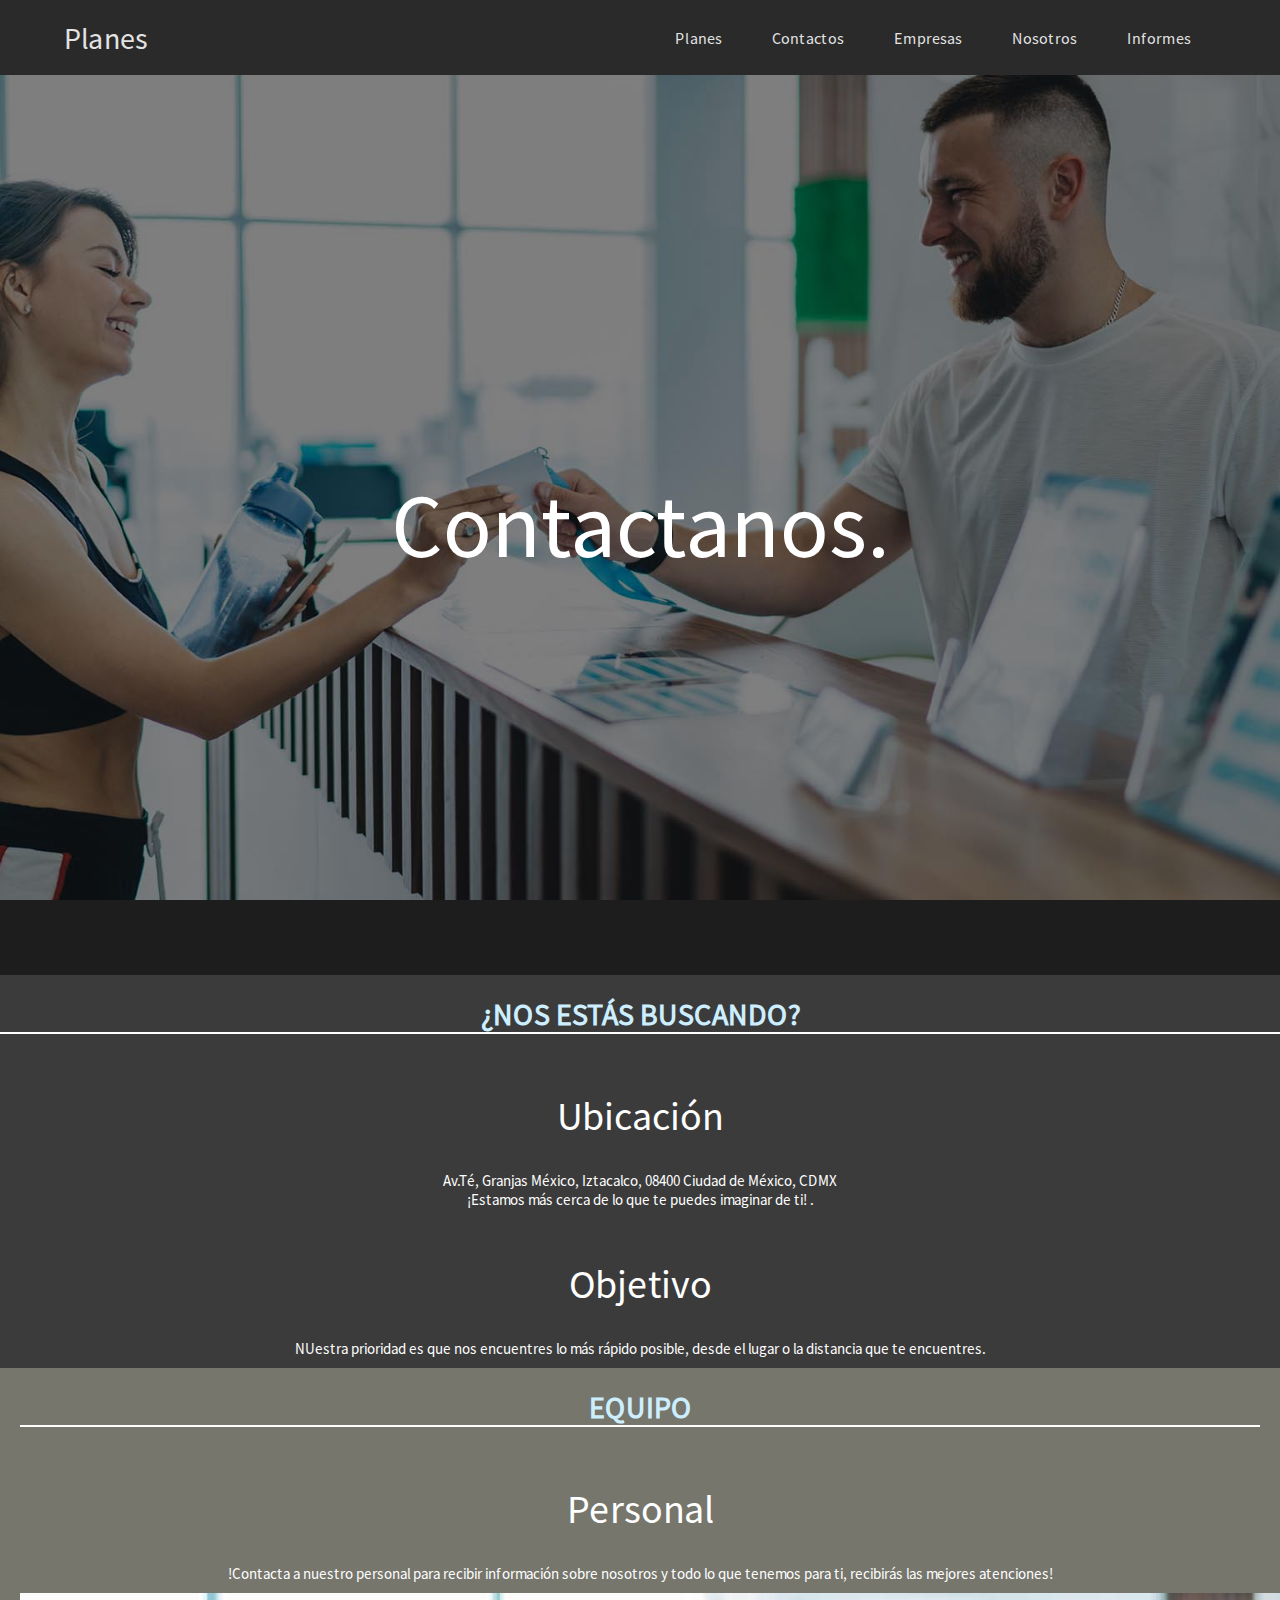
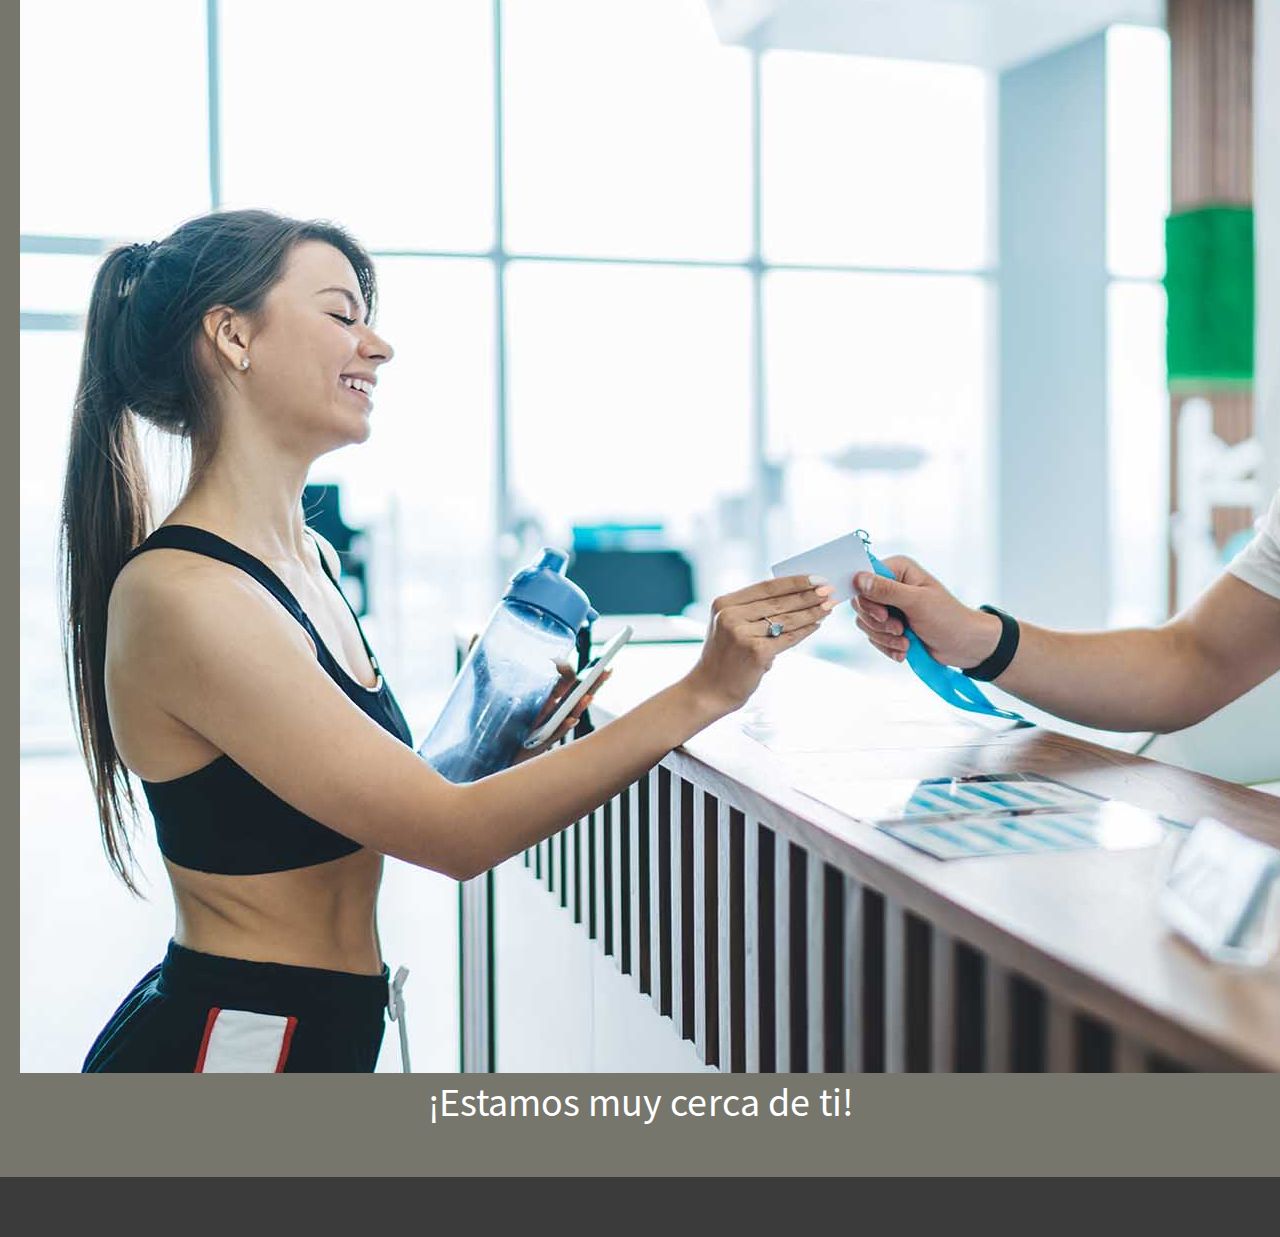
<file: Web Pages/contacto.html>
<!DOCTYPE html>
<html lang="en">
<head>
    <meta charset="UTF-8">
    <title>Contacto</title>

    <!-- Estilos generales -->
    <link rel="stylesheet" href="../css/main.css">
    <link rel="stylesheet" href="../css/colores.css">
    <link rel="stylesheet" href="../css/box_and_forms.css">
    <link rel="stylesheet" href="../css/header_general.css">

    <!-- estilo de pagina  -->
    <link rel="stylesheet" href="../css/contacto.css">

    <!-- Iconos de google -->
    <link rel="stylesheet"
          href="https://fonts.googleapis.com/css2?family=Material+Symbols+Rounded:opsz,wght,FILL,GRAD@48,400,1,0"/>

</head>
<body>
<!-- Header -->
<header>
    <div>
        <div class="titulo">Planes</div>
        <nav>
            <a href="../Web%20Pages/planes.html">Planes</a>
            <a href="../Web%20Pages/contacto.html">Contactos</a>
            <a href="../Web%20Pages/empresa.html">Empresas</a>
            <a href="../Web%20Pages/nosotros.html">Nosotros</a>
            <a href="../Web%20Pages/informes.html">Informes</a>
        </nav>
    </div>
</header>
   <!-- Fondo -->
    <div class="contenido-body"> 
    <h1 class="texto"> Contactanos.</h1> 
</div>
    <br>
    <main class="container">
        <div class="Equipo de Expertos">
                <h2 class="subtitulo"> <span> ¿Nos estás buscando?</span> </h2>
                <p>
                      <div class="titulo2"> Ubicación </div> <br> 
            <div class= "texto2">  Av.Té, Granjas México, Iztacalco, 08400 Ciudad de México, CDMX <br>
                ¡Estamos más cerca de lo que te puedes imaginar de ti! .</div>
                </p>
            <br>
            <br>
                <p>
                      <div class="titulo2"> Objetivo </div> <br> 
            <div class= "texto3"> NUestra prioridad es que nos encuentres lo más rápido posible, desde el lugar o la distancia que te encuentres.</div>
                </p>  
        </div>
        <div class="row productos">
            <article class="col-12 text-center">
                <h2 class="subtitulo"><span> EQUIPO </span> </h2>
                <div class="mision">
                <p>
                  <div class="titulo2"> Personal </div> <br>
                   <div class= "texto4"> !Contacta a nuestro personal para recibir información sobre nosotros y todo lo que tenemos para ti, recibirás las mejores atenciones!</div>
                </p>
                </div>
            </article>
            <div class="col-12">
                <div class="row" justify-content-center>
              <article class="col-6">
                  <figure class="producto">
                     
                          <div align="center"> <img src= "../media/img/RECEP.jpg" class="img-fluid" alt""> </div>
                      <figcaption class="overlay">
                          <div class="titulo2"> ¡Estamos muy cerca de ti! </div>
                          <br> 

<section>

</section>
</body>
</html>
</file>
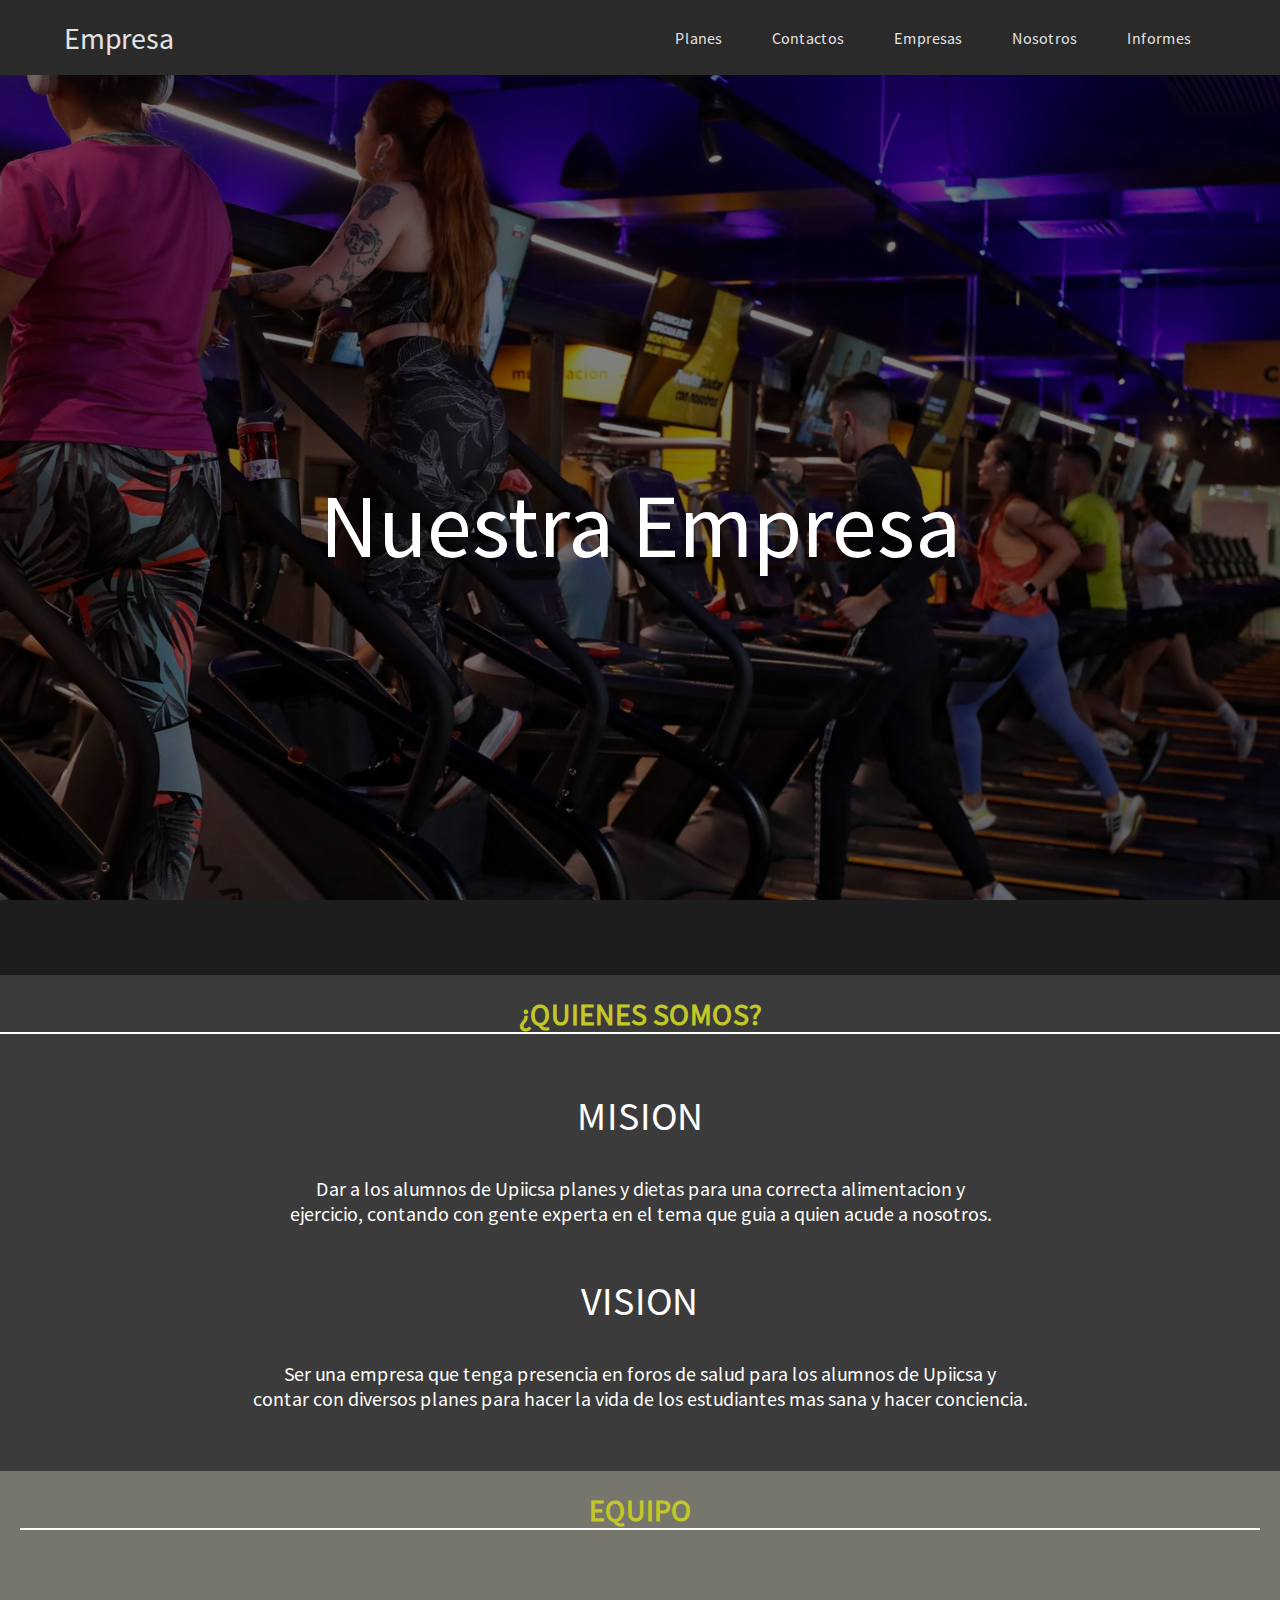
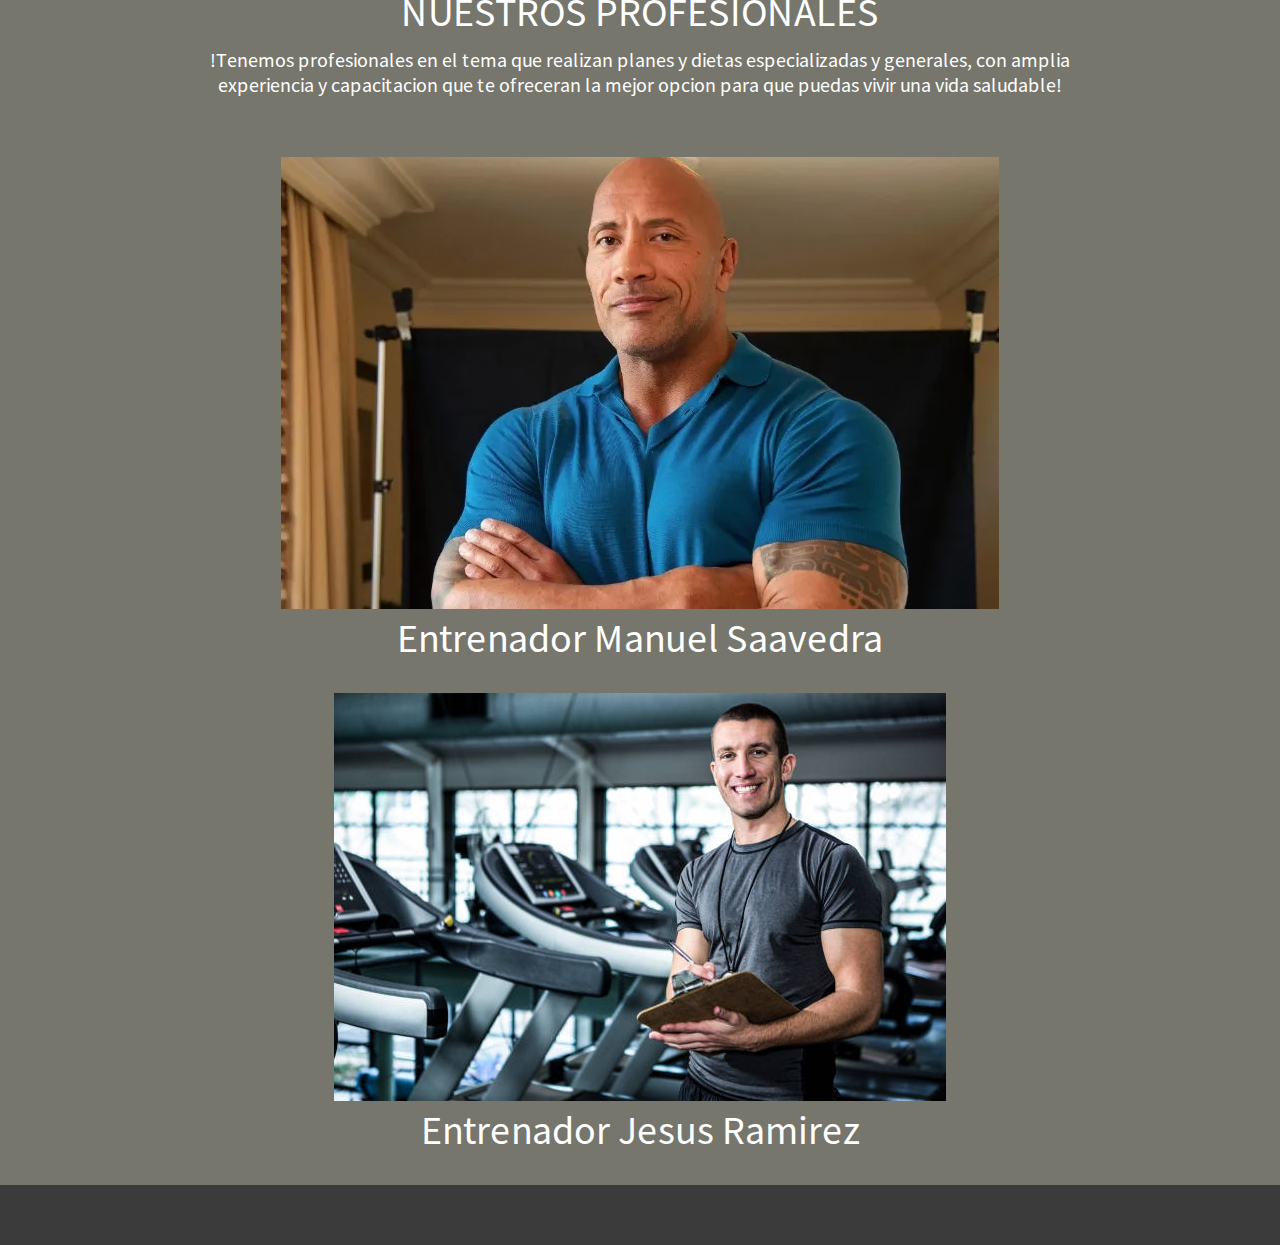
<file: Web Pages/empresa.html>
<!DOCTYPE html>
<html lang="en">
<head>
    <meta charset="UTF-8">
    <title>Empresa</title>
    <!-- Estilos generales -->
    <link rel="stylesheet" href="../css/main.css">
    <link rel="stylesheet" href="../css/colores.css">
    <link rel="stylesheet" href="../css/box_and_forms.css">
    <link rel="stylesheet" href="../css/header_general.css">

    <!-- estilo de pagina  -->
    <link rel="stylesheet" href="../css/empresa.css">

    <!-- Iconos de google -->
    <link rel="stylesheet"
          href="https://fonts.googleapis.com/css2?family=Material+Symbols+Rounded:opsz,wght,FILL,GRAD@48,400,1,0"/>


</head>
<body>

<!-- Header -->
<header>
    <div>
        <div class="titulo">Empresa</div>
        <nav>
            <a href="../Web%20Pages/planes.html">Planes</a>
            <a href="../Web%20Pages/contacto.html">Contactos</a>
            <a href="../Web%20Pages/empresa.html">Empresas</a>
            <a href="../Web%20Pages/nosotros.html">Nosotros</a>
            <a href="../Web%20Pages/informes.html">Informes</a>
        </nav>
    </div>
    
</header>

<!-- Fondo -->
    <div class="contenido-body"> 
    <h1 class="texto"> Nuestra Empresa </h1> 
</div>
    <br>
    <main class="container">
        <div class="mision">
                <h2 class="subtitulo"> <span> ¿Quienes somos? </span> </h2>
                <p>
                      <div class="titulo2"> MISION </div> <br> Dar a los alumnos de Upiicsa planes y dietas para una correcta alimentacion y <br> ejercicio, contando con gente experta en el tema que guia a quien acude a nosotros.
                </p>
            <br>
            <br>
                <p>
                      <div class="titulo2"> VISION </div> <br> Ser una empresa que tenga presencia en foros de salud para los alumnos de  Upiicsa y <br> contar con diversos planes para hacer la vida de los estudiantes mas sana y hacer conciencia.
                </p>  
        </div>
        <div class="row productos">
            <article class="col-12 text-center">
                <h2 class="subtitulo"><span> Equipo </span> </h2>
                <div class="mision">
                <p>
                  <div class="titulo2"> NUESTROS PROFESIONALES </div>
                    !Tenemos profesionales en el tema que realizan planes y dietas especializadas y generales, con amplia <br> 
                    experiencia y capacitacion que te ofreceran la mejor opcion para que puedas vivir una vida saludable!
                </p>
                </div>
            </article>
            <div class="col-12">
                <div class="row" justify-content-center>
              <article class="col-6">
                  <figure class="producto">
                     <div align="center">  <img src= "../media/img/miembro1.jpg" class="img-fluid" alt""> </div>
                      <figcaption class="overlay">
                          <div class="titulo2"> Entrenador Manuel Saavedra </div>
                          <br>
                        <div align="center"> <img src= "../media/img/miembro2.jpg" class="img-fluid" alt""> </div>
                      <figcaption class="overlay">
                          <div class="titulo2"> Entrenador Jesus Ramirez </div>
                  </figure>
              </article>
                </div>
                </div>
        </div>
    </main>
</body>
</html>
</file>
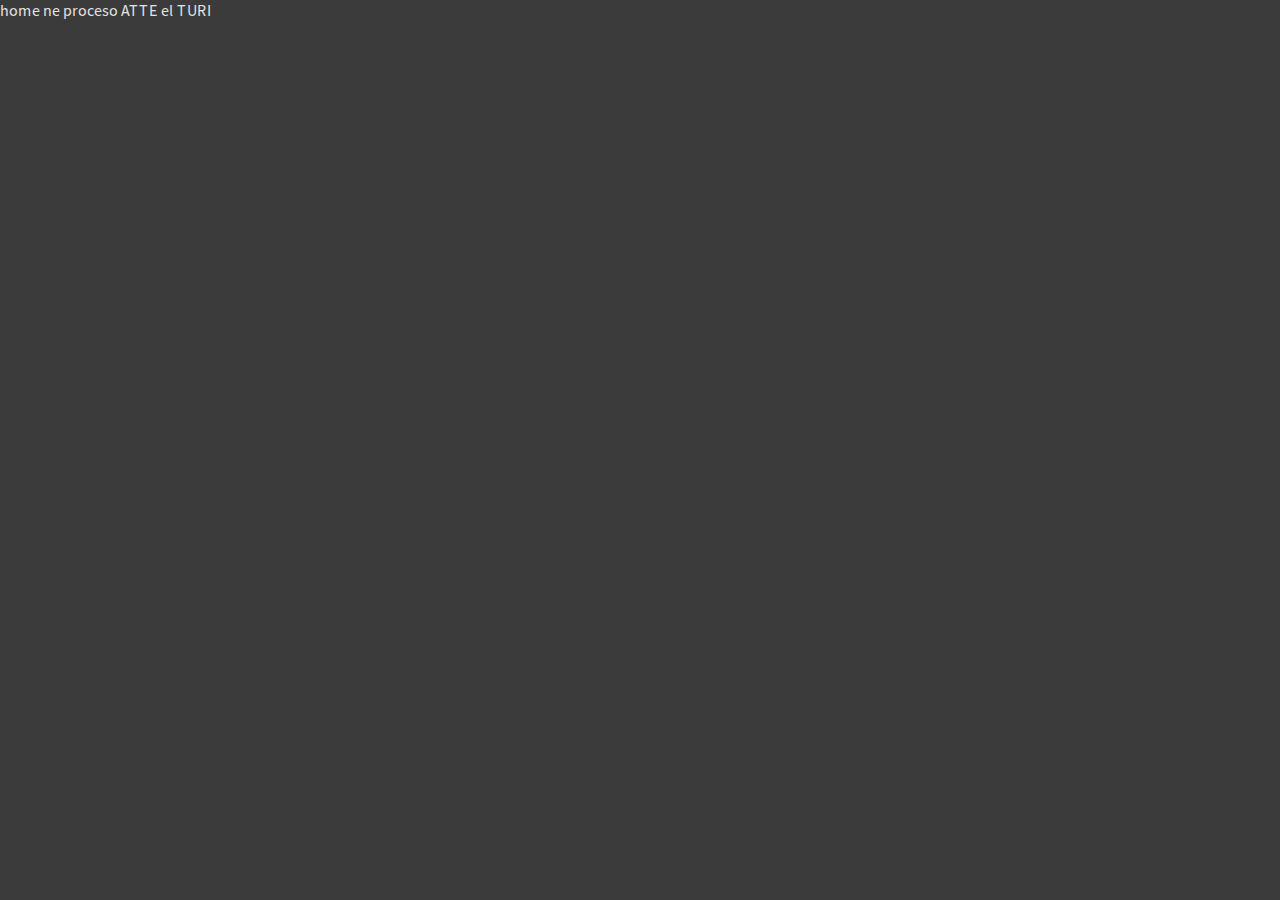
<file: Web Pages/home.html>
<!DOCTYPE html>
<html lang="en">
<head>
    <meta charset="UTF-8">
    <title>Home</title>

  <!-- Estilos -->
  <link rel="stylesheet" href="../css/main.css">
  <link rel="stylesheet" href="../css/colores.css">
  <link rel="stylesheet" href="../css/box_and_forms.css">
  <link rel="stylesheet" href="../css/app_name_style.css">
  <link rel="stylesheet" href="https://fonts.googleapis.com/icon?family=Material+Icons">

</head>
<body>
home ne proceso ATTE el TURI

</body>
</html>
</file>
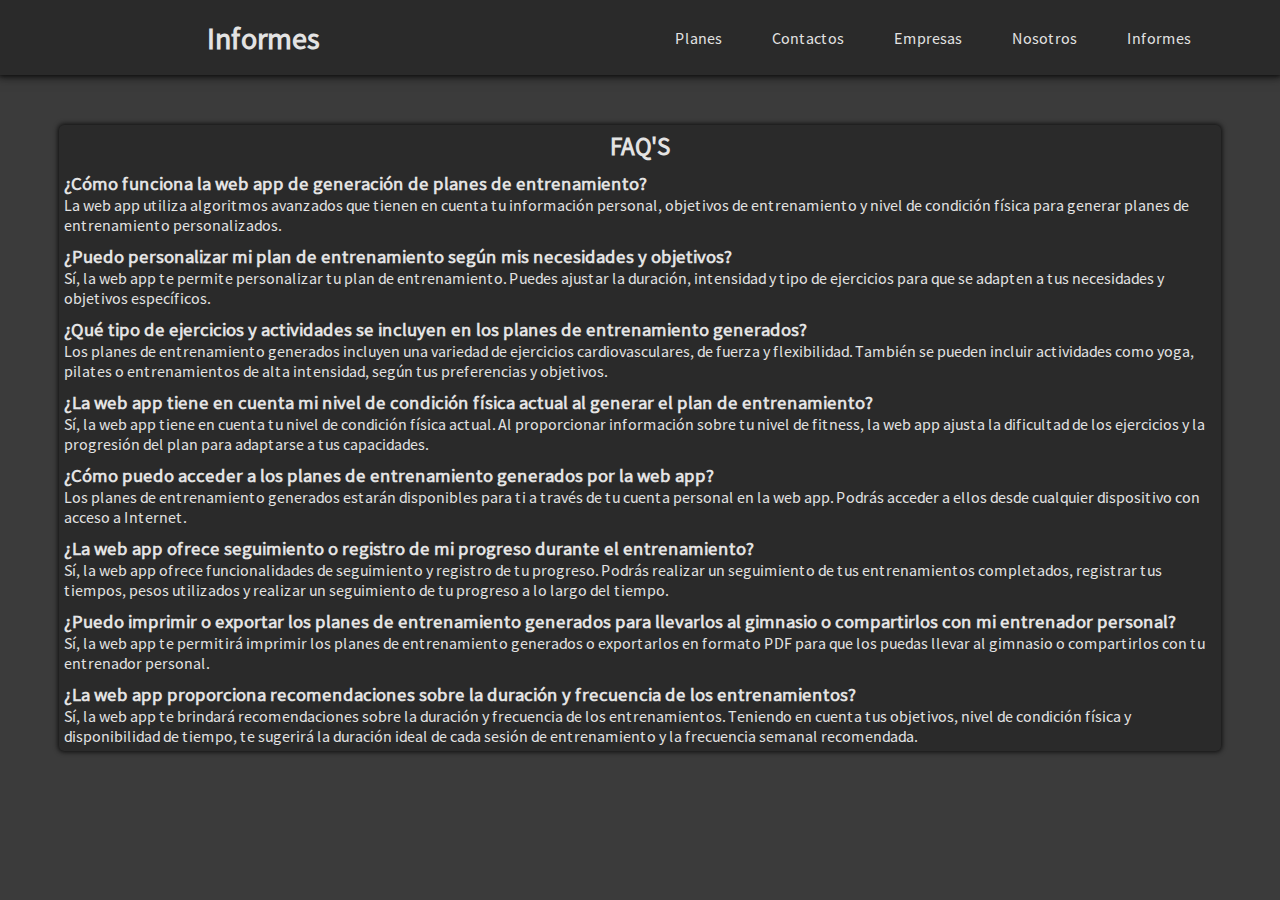
<file: Web Pages/informes.html>
<!DOCTYPE html>
<html lang="en">
<head>
    <meta charset="UTF-8">
    <title>Informe</title>


    <!-- Estilos generales -->
    <link rel="stylesheet" href="../css/main.css">
    <link rel="stylesheet" href="../css/colores.css">
    <link rel="stylesheet" href="../css/box_and_forms.css">
    <link rel="stylesheet" href="../css/header_general.css">

    <!-- estilo de pagina  -->
    <link rel="stylesheet" href="../css/informes.css">

    <!-- Iconos de google -->
    <link rel="stylesheet"
          href="https://fonts.googleapis.com/css2?family=Material+Symbols+Rounded:opsz,wght,FILL,GRAD@48,400,1,0"/>


</head>
<body>
<!-- Header -->
<header>
    <div>
        <div class="titulo">Informes</div>
        <nav>
            <a href="../Web%20Pages/planes.html">Planes</a>
            <a href="../Web%20Pages/contacto.html">Contactos</a>
            <a href="../Web%20Pages/empresa.html">Empresas</a>
            <a href="../Web%20Pages/nosotros.html">Nosotros</a>
            <a href="../Web%20Pages/informes.html">Informes</a>
        </nav>
    </div>
</header>

<section class="box">
    <div class="titulo">FAQ'S</div>
    <div>
        <h3>¿Cómo funciona la web app de generación de planes de entrenamiento?</h3>
        <div>La web app utiliza algoritmos avanzados que tienen en cuenta tu información personal, objetivos de
            entrenamiento y nivel de condición física para generar planes de entrenamiento personalizados.
        </div>
    </div>
    <div>
        <h3>¿Puedo personalizar mi plan de entrenamiento según mis necesidades y objetivos?</h3>
        <div>Sí, la web app te permite personalizar tu plan de entrenamiento. Puedes ajustar la duración, intensidad y
            tipo de ejercicios para que se adapten a tus necesidades y objetivos específicos.
        </div>
    </div>
    <div>
        <h3>¿Qué tipo de ejercicios y actividades se incluyen en los planes de entrenamiento generados?</h3>
        <div>Los planes de entrenamiento generados incluyen una variedad de ejercicios cardiovasculares, de fuerza y
            flexibilidad. También
            se pueden incluir actividades como yoga, pilates o entrenamientos de alta intensidad, según tus preferencias
            y objetivos.
        </div>
    </div>
    <div>
        <h3>¿La web app tiene en cuenta mi nivel de condición física actual al generar el plan de entrenamiento?</h3>
        <div>Sí, la web app tiene en cuenta tu nivel de condición física actual. Al proporcionar información sobre tu
            nivel de fitness, la web app ajusta la dificultad de los ejercicios y la progresión del plan para adaptarse
            a tus capacidades.
        </div>
    </div>
    <div>
        <h3>¿Cómo puedo acceder a los planes de entrenamiento generados por la web app? </h3>
        <div>Los planes de entrenamiento generados estarán disponibles para ti a través de tu cuenta personal en la web
            app. Podrás acceder a ellos desde cualquier dispositivo con acceso a Internet.
        </div>
    </div>
    <div>
        <h3>¿La web app ofrece seguimiento o registro de mi progreso durante el entrenamiento?</h3>
        <div>Sí, la web app ofrece funcionalidades de seguimiento y registro de tu progreso. Podrás realizar un
            seguimiento de tus entrenamientos completados, registrar tus tiempos, pesos utilizados y realizar un
            seguimiento de tu progreso a lo largo del tiempo.
        </div>
    </div>
    <div>
        <h3>¿Puedo imprimir o exportar los planes de entrenamiento generados para llevarlos al gimnasio o compartirlos
            con mi entrenador personal?</h3>
        <div>Sí, la web app te permitirá imprimir los planes de entrenamiento generados o exportarlos en formato PDF
            para que los puedas llevar al gimnasio o compartirlos con tu entrenador personal.
        </div>
    </div>
    <div>
        <h3>¿La web app proporciona recomendaciones sobre la duración y frecuencia de los entrenamientos?</h3>
        <div>Sí, la web app te brindará recomendaciones sobre la duración y frecuencia de los entrenamientos. Teniendo
            en cuenta tus objetivos, nivel de condición física y disponibilidad de tiempo, te sugerirá la duración ideal
            de cada sesión de entrenamiento y la frecuencia semanal recomendada.
        </div>
    </div>


</section>
</body>
</html>
</file>
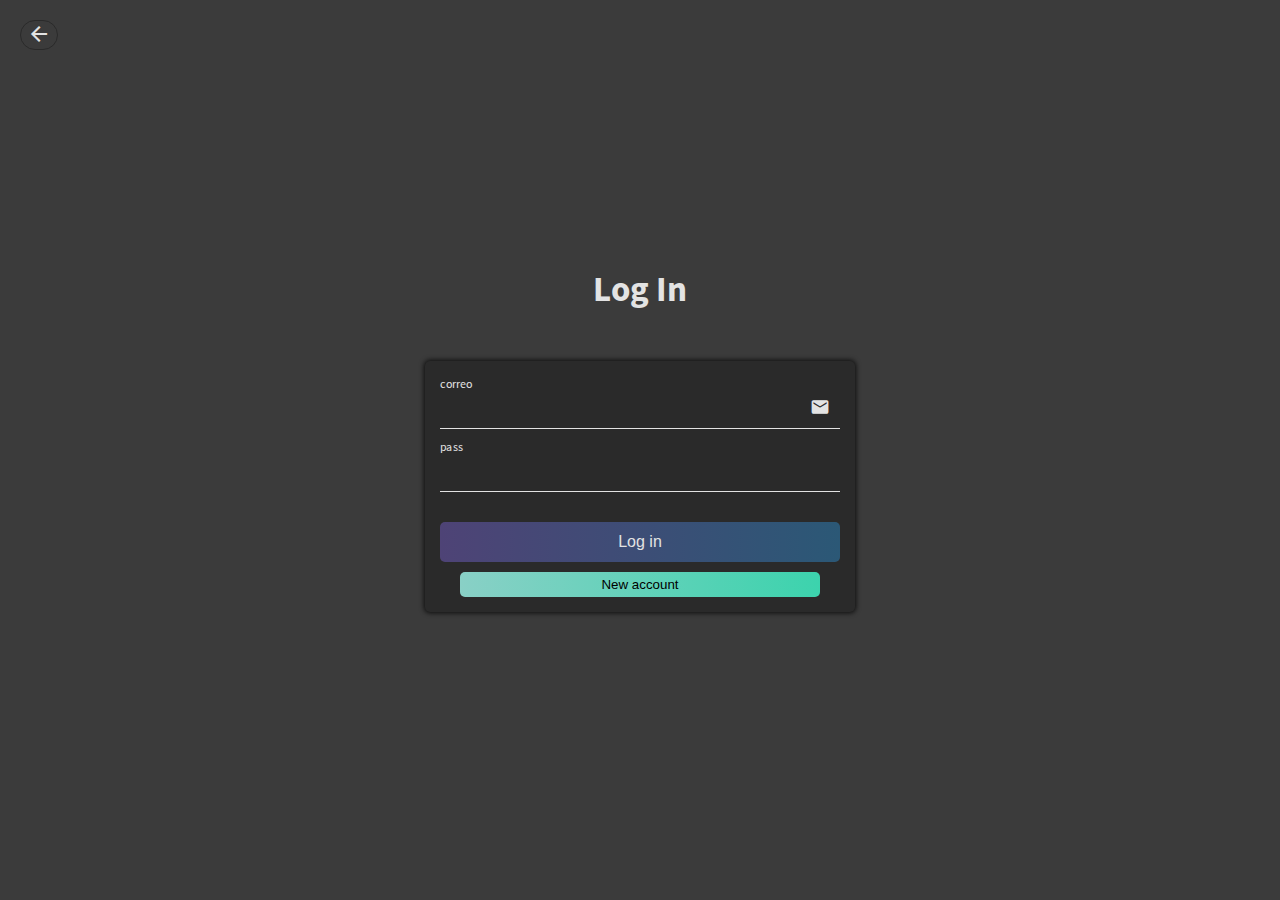
<file: Web Pages/login.html>
<!DOCTYPE html>
<html lang="en">
<head>
    <meta charset="UTF-8">
    <title>Login</title>

    <!-- Estilos -->
    <link rel="stylesheet" href="../css/main.css">
    <link rel="stylesheet" href="../css/colores.css">
    <link rel="stylesheet" href="../css/box_and_forms.css">
    <link rel="stylesheet" href="../css/login_and_sigup.css">
    <link rel="stylesheet" href="../css/app_name_style.css">
    <link rel="stylesheet" href="https://fonts.googleapis.com/icon?family=Material+Icons">

</head>
<body>
<!-- Boton de volver -->
<button class="button_style_3">
  <span class="material-icons">arrow_back</span>
</button>


<section class="form_in_center">
    <h1>Log In</h1>

    <div class="box">
        <form action="" class="form_clasic">

            <div class="input-container">
                <label for="correo">correo</label>
                <input type="email" name="correo" id="correo" class="input-with-icon">
                <span class="material-icons">mail</span>
            </div>

            <div class="input-container">
                <label for="pass">pass</label>
                <input type="password" name="pass" id="pass" class="input-with-icon">
                <span class="material-icons">key</span>
            </div>


            <!--

            Ejemplo de label sin icono
             <label for="pass">pass</label>
             <input type="password" name="pass" id="pass">


             -->

            <input type="submit" value="Log in">
            <button class="button_style_1">New account</button>

        </form>
    </div>

    <!-- nombre de la palicacion con efecto -->
    <div id="app_name_efect">
        <div id="D" class="opacity">D</div>
        <div id="I" class="opacity">I</div>
        <div id="E" class="opacity">E</div>
        <div id="T" class="opacity">T</div>
        <div id="X" class="opacity">X</div>
    </div>
</section>



</body>
<script src="../JS/login_and_signup.js"></script>
</html>
</file>
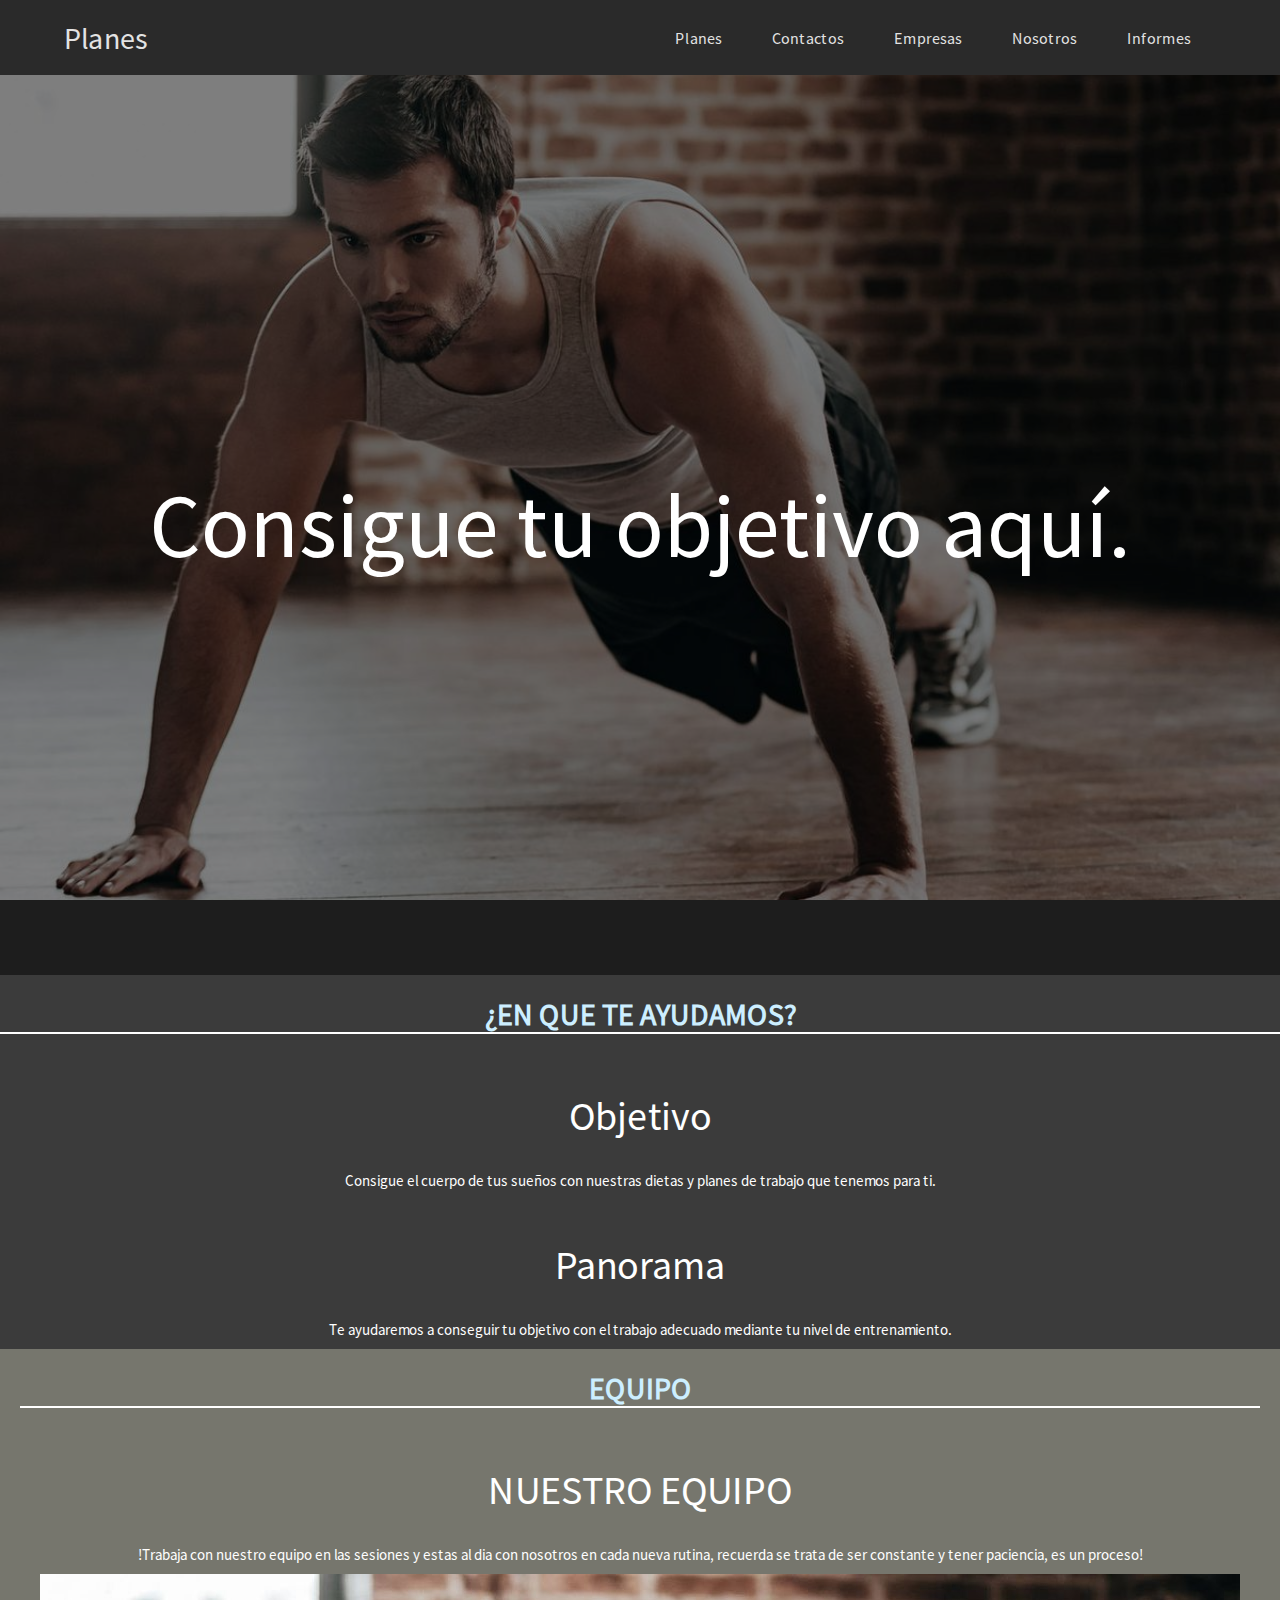
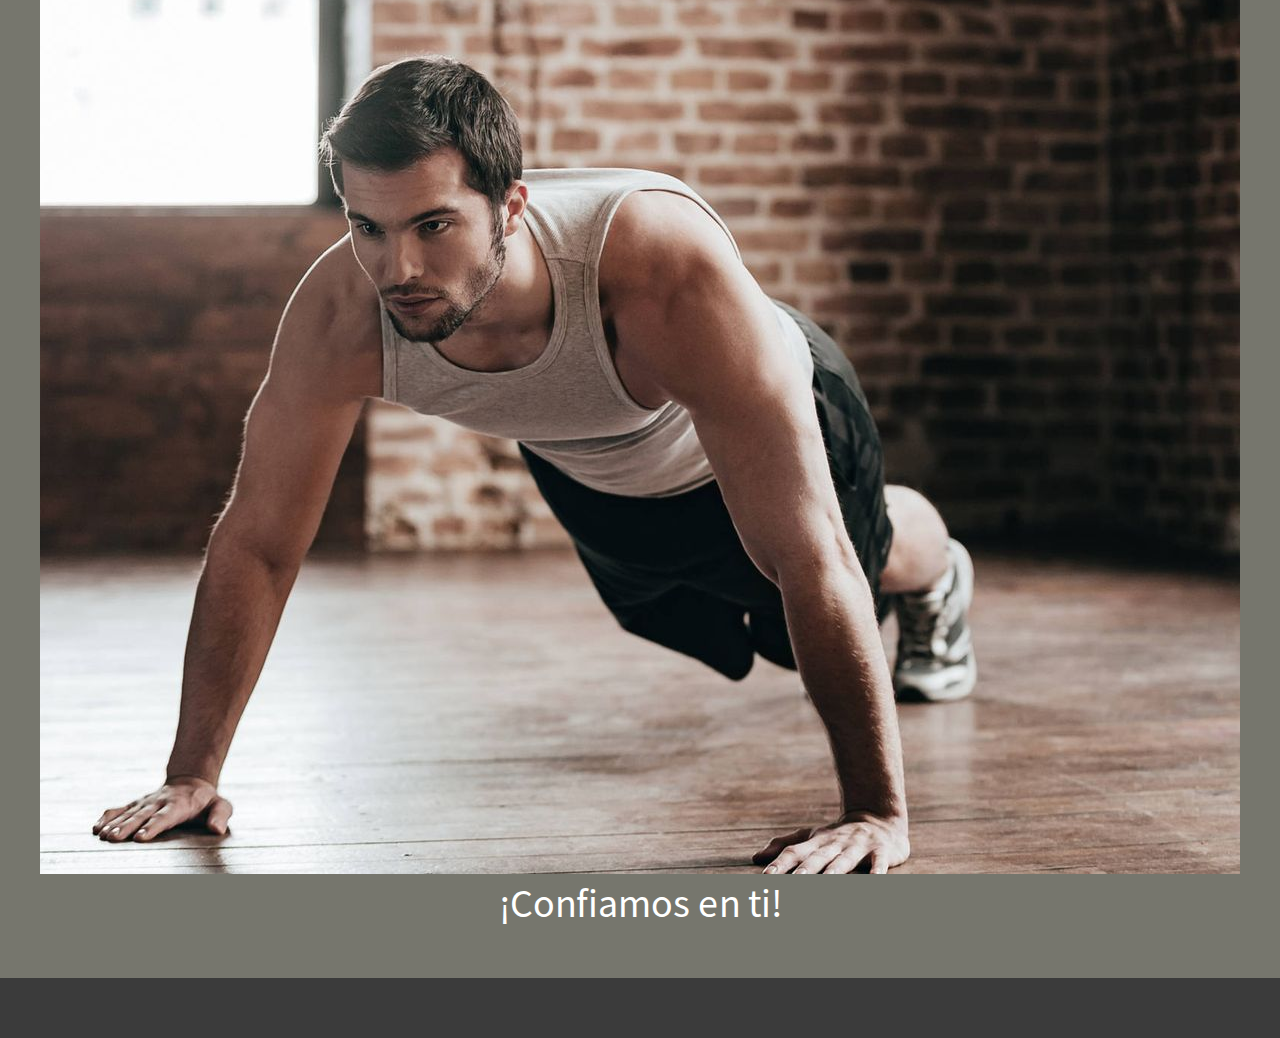
<file: Web Pages/nosotros.html>
<!DOCTYPE html>
<html lang="en">
<head>
    <meta charset="UTF-8">
    <title>Nosotros</title>
    <!-- Estilos generales -->
    <link rel="stylesheet" href="../css/main.css">
    <link rel="stylesheet" href="../css/colores.css">
    <link rel="stylesheet" href="../css/box_and_forms.css">
    <link rel="stylesheet" href="../css/header_general.css">

    <!-- estilo de pagina  -->
    <link rel="stylesheet" href="../css/nosotros.css">

    <!-- Iconos de google -->
    <link rel="stylesheet"
          href="https://fonts.googleapis.com/css2?family=Material+Symbols+Rounded:opsz,wght,FILL,GRAD@48,400,1,0"/>


</head>
<body>

<!-- Header -->
<header>
    <div>
        <div class="titulo">Planes</div>
        <nav>
            <a href="../Web%20Pages/planes.html">Planes</a>
            <a href="../Web%20Pages/contacto.html">Contactos</a>
            <a href="../Web%20Pages/empresa.html">Empresas</a>
            <a href="../Web%20Pages/nosotros.html">Nosotros</a>
            <a href="../Web%20Pages/informes.html">Informes</a>
        </nav>
    </div>
</header>

<!-- Fondo -->
    <div class="contenido-body"> 
    <h1 class="texto"> Consigue tu objetivo aquí.</h1> 
</div>
    <br>
    <main class="container">
        <div class="Equipo de Expertos">
                <h2 class="subtitulo"> <span> ¿En que te ayudamos?</span> </h2>
                <p>
                      <div class="titulo2"> Objetivo </div> <br> 
            <div class= "texto2"> Consigue el cuerpo de tus sueños con nuestras dietas y planes de trabajo que tenemos para ti.</div>
                </p>
            <br>
            <br>
                <p>
                      <div class="titulo2"> Panorama </div> <br> 
            <div class= "texto3">Te ayudaremos a conseguir tu objetivo con el trabajo adecuado mediante tu nivel de entrenamiento.</div>
                </p>  
        </div>
        <div class="row productos">
            <article class="col-12 text-center">
                <h2 class="subtitulo"><span> Equipo </span> </h2>
                <div class="mision">
                <p>
                  <div class="titulo2"> NUESTRO EQUIPO </div> <br>
                   <div class= "texto4"> !Trabaja con nuestro equipo en las sesiones y estas al dia con nosotros en cada nueva rutina,  
                    recuerda se trata de ser constante y tener paciencia, es un proceso!</div>
                </p>
                </div>
            </article>
            <div class="col-12">
                <div class="row" justify-content-center>
              <article class="col-6">
                  <figure class="producto">
                     <div align="center">  <img src= "../media/img/Ejercicio.jpg" class="img-fluid" alt""> </div>
                      <figcaption class="overlay">
                          <div class="titulo2"> ¡Confiamos en ti! </div>
                          <br>
                        
                  </figure>
              </article>
                </div>
                </div>
        </div>
    </main>
</body>
</html>
</file>
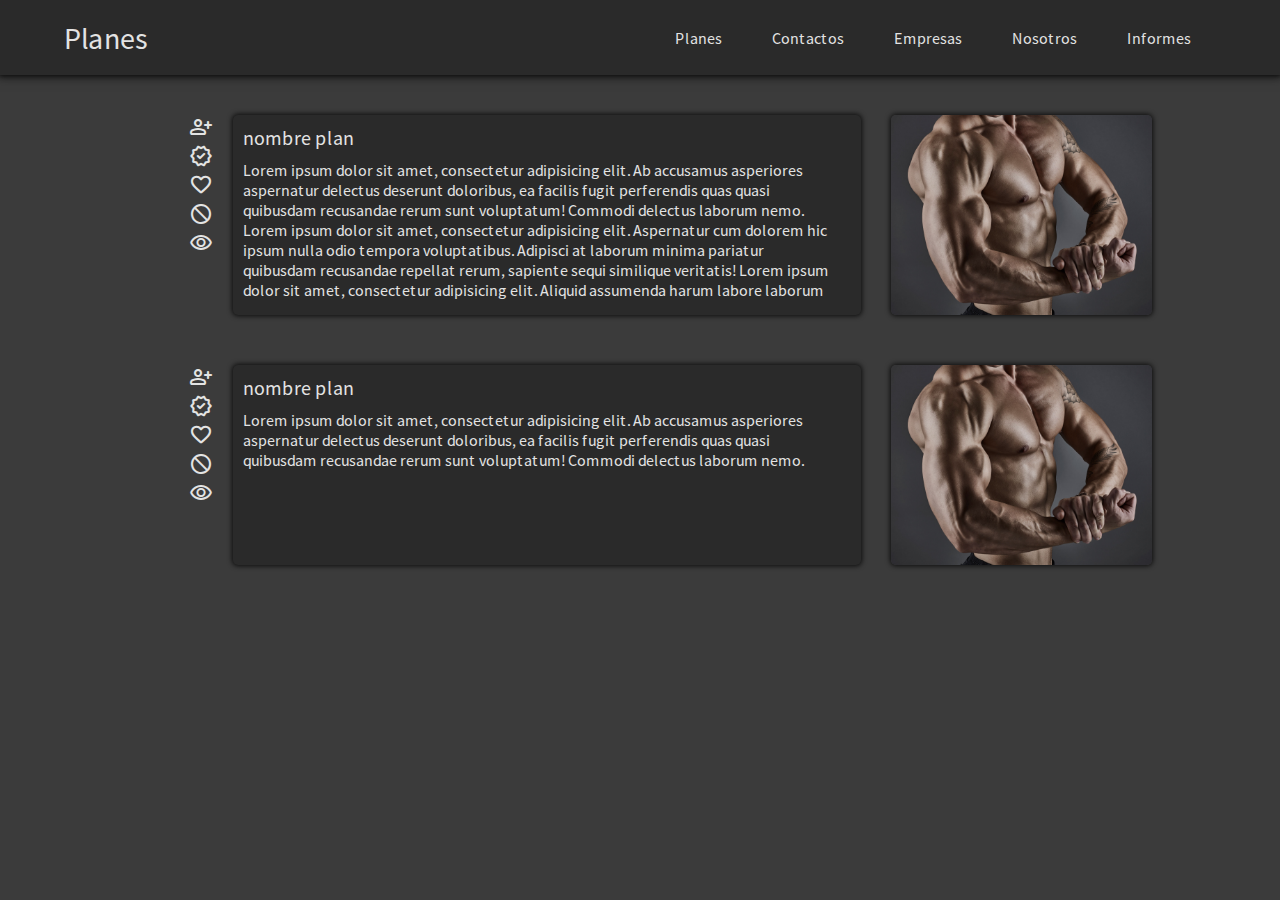
<file: Web Pages/planes.html>
<!DOCTYPE html>
<html lang="en">
<head>
    <meta charset="UTF-8">
    <title>Planes</title>

    <!-- Estilos generales -->
    <link rel="stylesheet" href="../css/main.css">
    <link rel="stylesheet" href="../css/colores.css">
    <link rel="stylesheet" href="../css/box_and_forms.css">
    <link rel="stylesheet" href="../css/header_general.css">

    <!-- estilo de pagina  -->
    <link rel="stylesheet" href="../css/planes.css">

    <!-- Iconos de google -->
    <link rel="stylesheet"
          href="https://fonts.googleapis.com/css2?family=Material+Symbols+Rounded:opsz,wght,FILL,GRAD@48,400,1,0"/>

</head>
<body class="scroll">


<!-- Header -->
<header>
    <div>
        <div class="titulo">Planes</div>
        <nav>
            <a href="">Planes</a>
            <a href="">Contactos</a>
            <a href="">Empresas</a>
            <a href="">Nosotros</a>
            <a href="">Informes</a>
        </nav>
    </div>
</header>

<section class="cuerpo">

    <!-- Inicia Plan -->
    <div class="plan_contenedor">
        <div class="icons">
            <span class="material-symbols-rounded follow">person_add</span>
            <span class="material-symbols-rounded siguiendo">verified</span>
            <span class="material-symbols-rounded favorito">favorite</span>
            <span class="material-symbols-rounded ocultar">block</span>
            <span class="material-symbols-rounded mostrar">visibility</span>
        </div>

        <div class="box plan">
            <div class="nombre">nombre plan</div>
            <div class="descripcion scroll">Lorem ipsum dolor sit amet, consectetur adipisicing elit. Ab accusamus
                asperiores
                aspernatur delectus deserunt doloribus, ea facilis fugit perferendis quas quasi quibusdam recusandae
                rerum sunt voluptatum! Commodi delectus laborum nemo.

                Lorem ipsum dolor sit amet, consectetur adipisicing elit. Aspernatur cum dolorem hic ipsum nulla odio
                tempora voluptatibus. Adipisci at laborum minima pariatur quibusdam recusandae repellat rerum, sapiente
                sequi similique veritatis!

                Lorem ipsum dolor sit amet, consectetur adipisicing elit. Aliquid assumenda harum labore laborum
                praesentium sit velit! Ad facere impedit in, ipsum laudantium molestias quisquam quo reprehenderit,
                sequi similique, tempora voluptates.
                Lorem ipsum dolor sit amet, consectetur adipisicing elit. Architecto at aut corporis cumque debitis,
                distinctio eveniet id impedit ipsam libero magnam molestias nobis numquam officiis rerum sequi
                temporibus veniam voluptas.
                Lorem ipsum dolor sit amet, consectetur adipisicing elit. Adipisci, architecto aspernatur consequatur
                cupiditate dicta dolorem eligendi et exercitationem iusto natus necessitatibus, obcaecati omnis
                perspiciatis quod ratione reprehenderit sed vitae voluptas.
            </div>
        </div>

        <img src="../media/img/fisicoculturista.jpg"/>
    </div>
    <!-- find del plan -->

    <!-- Inicia Plan -->
    <div class="plan_contenedor">
        <div class="icons">
            <span class="material-symbols-rounded follow">person_add</span>
            <span class="material-symbols-rounded siguiendo">verified</span>
            <span class="material-symbols-rounded favorito">favorite</span>
            <span class="material-symbols-rounded ocultar">block</span>
            <span class="material-symbols-rounded mostrar">visibility</span>
        </div>

        <div class="box plan">
            <div class="nombre">nombre plan</div>
            <div class="descripcion scroll">Lorem ipsum dolor sit amet, consectetur adipisicing elit. Ab accusamus
                asperiores
                aspernatur delectus deserunt doloribus, ea facilis fugit perferendis quas quasi quibusdam recusandae
                rerum sunt voluptatum! Commodi delectus laborum nemo.
            </div>
        </div>

        <img src="../media/img/fisicoculturista.jpg"/>
    </div>
    <!-- find del plan -->
</section>

</body>
</html>
</file>
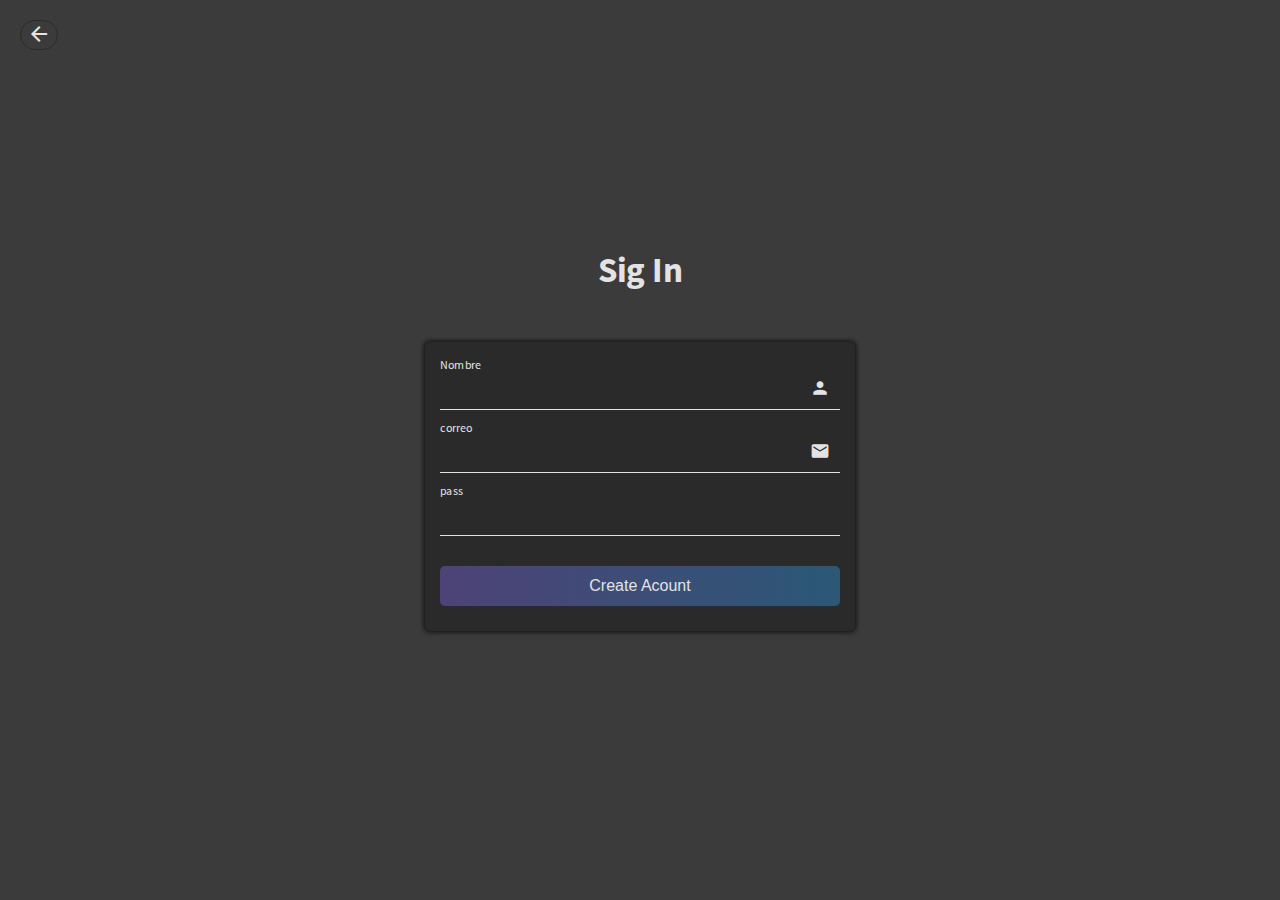
<file: Web Pages/sigin.html>
<!DOCTYPE html>
<html lang="en">
<head>
    <meta charset="UTF-8">
    <title>Login</title>

    <!-- Estilos -->
    <link rel="stylesheet" href="../css/main.css">
    <link rel="stylesheet" href="../css/colores.css">
    <link rel="stylesheet" href="../css/box_and_forms.css">
    <link rel="stylesheet" href="../css/login_and_sigin.css">
    <link rel="stylesheet" href="../css/app_name_style.css">
    <link rel="stylesheet" href="https://fonts.googleapis.com/icon?family=Material+Icons">

</head>
<body>
<!-- Boton de volver -->
<button class="button_style_3">
    <span class="material-icons">arrow_back</span>
</button>


<section class="form_in_center">
    <h1>Sig In</h1>

    <div class="box">
        <form action="" class="form_clasic">

            <div class="input-container">
                <label for="name">Nombre</label>
                <input type="text" name="name" id="name" class="input-with-icon">
                <span class="material-icons">person</span>
            </div>

            <div class="input-container">
                <label for="correo">correo</label>
                <input type="email" name="correo" id="correo" class="input-with-icon">
                <span class="material-icons">mail</span>
            </div>

            <div class="input-container">
                <label for="pass">pass</label>
                <input type="password" name="pass" id="pass" class="input-with-icon">
                <span class="material-icons">key</span>
            </div>




            <input type="submit" value="Create Acount">

        </form>
    </div>

    <!-- nombre de la palicacion con efecto -->
    <div id="app_name_efect">
        <div id="D" class="opacity">D</div>
        <div id="I" class="opacity">I</div>
        <div id="E" class="opacity">E</div>
        <div id="T" class="opacity">T</div>
        <div id="X" class="opacity">X</div>
    </div>
</section>



</body>
<script src="../JS/app_name_style.js"></script>
</html>
</file>
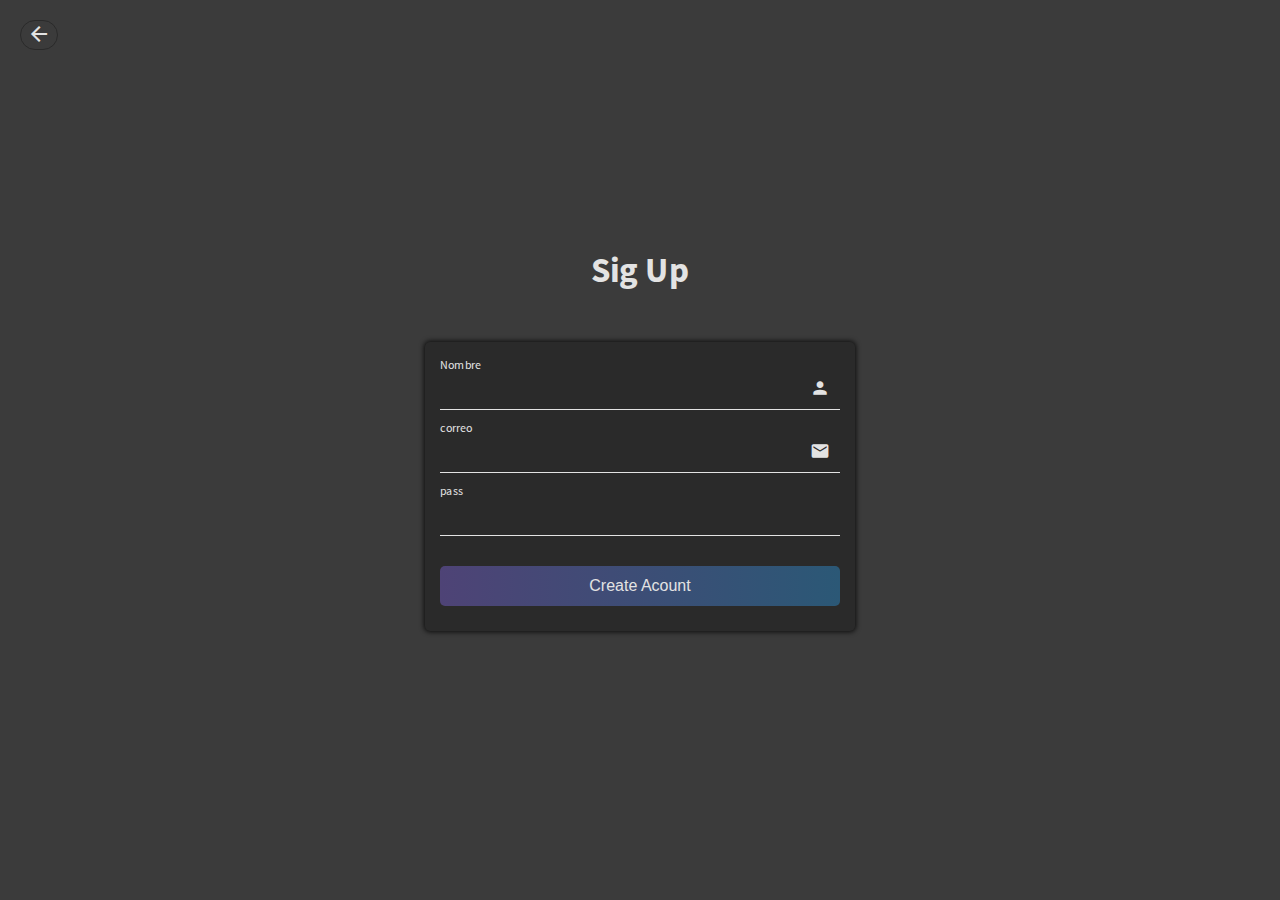
<file: Web Pages/signup.html>
<!DOCTYPE html>
<html lang="en">
<head>
    <meta charset="UTF-8">
    <title>Login</title>

    <!-- Estilos -->
    <link rel="stylesheet" href="../css/main.css">
    <link rel="stylesheet" href="../css/colores.css">
    <link rel="stylesheet" href="../css/box_and_forms.css">
    <link rel="stylesheet" href="../css/login_and_sigup.css">
    <link rel="stylesheet" href="../css/app_name_style.css">
    <link rel="stylesheet" href="https://fonts.googleapis.com/icon?family=Material+Icons">

</head>
<body>
<!-- Boton de volver -->
<button class="button_style_3">
    <span class="material-icons">arrow_back</span>
</button>


<section class="form_in_center">
    <h1>Sig Up</h1>

    <div class="box">
        <form action="" class="form_clasic">

            <div class="input-container">
                <label for="name">Nombre</label>
                <input type="text" name="name" id="name" class="input-with-icon">
                <span class="material-icons">person</span>
            </div>

            <div class="input-container">
                <label for="correo">correo</label>
                <input type="email" name="correo" id="correo" class="input-with-icon">
                <span class="material-icons">mail</span>
            </div>

            <div class="input-container">
                <label for="pass">pass</label>
                <input type="password" name="pass" id="pass" class="input-with-icon">
                <span class="material-icons">key</span>
            </div>




            <input type="submit" value="Create Acount">

        </form>
    </div>

    <!-- nombre de la palicacion con efecto -->
    <div id="app_name_efect">
        <div id="D" class="opacity">D</div>
        <div id="I" class="opacity">I</div>
        <div id="E" class="opacity">E</div>
        <div id="T" class="opacity">T</div>
        <div id="X" class="opacity">X</div>
    </div>
</section>



</body>
<script src="../JS/login_and_signup.js"></script>
</html>
</file>
<file: css/main.css>
/*
MAIN CSS

En este archivo se definiran los estilos principales de la aplicaciónlo cuales pueden ser reutilizados en todas las paginas

*/


/*Fuentes*/
@font-face {
    font-family: 'Source Sans Pro';
    src: url('../Fonts/Source_Sans_Pro/SourceSansPro-Regular.ttf') format('truetype');
}

@font-face {
    font-family: 'Source Sans Pro Bold';
    src: url('../Fonts/Source_Sans_Pro/SourceSansPro-Bold.ttf') format('truetype');
}

@font-face {
    font-family: 'Source Sans Pro Light';
    src: url('../Fonts/Source_Sans_Pro/SourceSansPro-Light.ttf') format('truetype');
}

* {
    margin: 0;
}

body {
    background-color: var(--color_background_2);
    color: var(--color_font);
    font-family: 'Source Sans Pro', sans-serif;
}




/*-----------
■ Scroll
-----------*/
.scroll::-webkit-scrollbar {
    width: 3px; /* Tamaño del scroll en vertical */
    height: 3px; /* Tamaño del scroll en horizontal */
}



/* Ponemos un color de fondo y redondeamos las esquinas del thumb */
.scroll::-webkit-scrollbar-thumb {
    background: linear-gradient(to bottom, var(--color_5), var(--color_6));
    border-radius: var(--redondeado);

}

/* Cambiamos el fondo y agregamos una sombra cuando esté en hover */
.scroll::-webkit-scrollbar-thumb:hover {
    background: linear-gradient(to bottom, var(--color_3), var(--color_4));
    box-shadow: 0 0 2px 1px rgba(0, 0, 0, 0.2);
}

/* Cambiamos el fondo cuando esté en active */
.scroll::-webkit-scrollbar-thumb:active {

}

/* Ponemos un color de fondo y redondeamos las esquinas del track */
.scroll::-webkit-scrollbar-track {
    background: transparent;
    border-radius: 4px;
}

/* Cambiamos el fondo cuando esté en active o hover */
.scroll::-webkit-scrollbar-track:hover,
.scroll::-webkit-scrollbar-track:active {

}
</file>
<file: css/colores.css>
/*
MAIN CSS

En este archivo se definiran los colores a modo de paleta

*/

:root {
    --white: #FFFFFF;
    --color_background_1: #2a2a2a;
    --color_background_2: #3b3b3b;
    --color_font: #e3e3e3;
    --color_1: #89D0C6;
    --color_2: #3CD3AD;
    --color_3: #0044FF;
    --color_4: #00AEE0;
    --color_5:#4E4376;
    --color_6:#2B5876;
    --color_7:#FF0000;
    --color_8:#840101;

    --redondeado:5px;
}
/*
:root {
    --white: #FFFFFF;
    --color_background_1: #2a2a2a;
    --color_background_2: #3b3b3b;
    --color_font: #e3e3e3;
    --main_color_1: #89D0C6;
    --main_color_2: #3a6458;
    --secondary_color_1: #C8E6C9;
    --secondary_color_2: #A3D8F4;

    --redondeado:5px;
}

*/
</file>
<file: css/box_and_forms.css>
.form_in_center {
    display: flex;
    flex-direction: column;
    justify-content: center;
    align-items: center;
    height: 90vh;
}

.box {
    background-color: var(--color_background_1);
    border-radius: var(--redondeado);
    box-shadow: 0 0 5px 1px rgba(0, 0, 0, 80%);
    padding: 5px;
}


/*
■ Formularios
*/

.form_clasic {
    display: flex;
    flex-direction: column;
    margin: 10px;

}


.form_clasic input {
    border: none;
    border-bottom: 0.5px solid var(--color_font);
    outline: none;
    margin-bottom: 10px;
    background-color: var(--color_background_1);
    color: var(--color_font);
    font-size: 14px;
}

.form_clasic input:-webkit-autofill {
    -webkit-box-shadow: 0 0 0 1000px var(--color_background_1) inset; /* Establecer el color de fondo deseado */
    -webkit-text-fill-color: var(--color_font); /* Establecer el color de texto deseado */
}

.form_clasic input[type="submit"] {
    margin-top: 20px;
    border-radius: var(--redondeado);
    background: linear-gradient(to right, var(--color_5), var(--color_6));
    border: none;
    transition: box-shadow 0.5s;
}

.form_clasic input[type="submit"]:hover {

    box-shadow: 0 0 10px 0 rgba(0, 0, 0, 0.5), 0 0 10px 10px transparent inset;
}

.form_clasic label {
    font-size: 12px;
}


/*Para cuando tienes iconos*/
.input-container {
    position: relative;
    display: flex;
    flex-direction: column;
}

.input-container .input-with-icon {
    padding-right: 40px;
}

.input-container .material-icons {
    position: absolute;
    right: 10px;
    top: 50%;
    transform: translateY(-50%);
    font-size: 20px; /*Tamaño de los iconos*/
}


/*Tamaño para login y sig in*/
.form_in_center .form_clasic {
    width: 400px;
}

.form_in_center .form_clasic input {
    height: 35px;
    font-size: 16px;
}

.form_in_center .form_clasic input[type="submit"] {
    height: 40px;
}

/*---------------------------------------*/
/*Tamaño para pop ups*/
.form_pop_up .form_clasic input {
    height: 20px;
}


/*-----------------
■ Botonoes

-------------------*/

.button_style_1 {
    height: 25px;
    border-radius: var(--redondeado);
    border: none;
    background: linear-gradient(to right, var(--color_1), var(--color_2));
    transition: box-shadow 0.5s;
}


/*Caracteristicas:
relleno,con sombra
*/
.button_style_1:hover {
    box-shadow: 0 0 10px 0 rgba(0, 0, 0, 0.5), 0 0 10px 10px transparent inset;
}


/*
Caracteristicas

sin relleno, con borde e iluminacion negra
*/
.button_style_3 {
    border-radius: 50px;
    border: solid 1px var(--color_background_1);
    height: 20px;
    background-color: transparent;
    color: var(--color_font);
    transition: box-sadow 0.5s;
}

.button_style_3:hover {
    box-shadow: 0 0 5px 2px rgba(0, 0, 0, 0.3);
}
</file>
<file: css/header_general.css>
header {
    background-color: var(--color_background_1);
    width: 100%;
    height: 75px;
    display: flex;
    justify-content: center;
    box-shadow: 0 0 5px 1px rgba(0,0,0,70%),0 0 10px 2px rgba(0,0,0,50%);


}

header div {
    display: flex;
    align-items: center;
    width: 90%;
    height: 100%;
    justify-content: space-between;
}

header .titulo {
    font-size: 30px;
    width: 300px;
}

header nav {
    display: flex;
}

header nav a {
    padding: 5px;
    margin: auto 20px;
    text-decoration: none;
    color: var(--color_font);
    z-index: 1;
    position: relative;
}

header nav a:hover{

}

header nav a::before {
    content: "";
    position: absolute;
    top: 30px;
    left: -1px;
    right: -1px;

    background: linear-gradient(to right, var(--color_7), var(--color_6));
    z-index: -1;
    opacity: 0;
    height: 1px;
    border-radius: var(--redondeado);
    transform: scaleX(0);
    transform-origin: center;
    transition: opacity 500ms,transform 0.5s ease-in-out;
}

header nav a:hover:before {
    opacity: 1;
    transform: scaleX(1);
}
</file>
<file: css/contacto.css>
.cuerpo{
    display: flex;
    height: 100vh;
    justify-content: center;
    align-items: center;
}

.box{
    display: grid;
    grid-template-columns: repeat(2,1fr);
}

.contenido-body  {
    width: 100%;
    height: 100vh;
    background-image: url(../media/img/Ubic.jpg);
    background-position: center;
    background-size: cover;
    background-attachment: fixed;
}

.contenido-body .texto {
    width: 100%;
    height: 100vh;
    background: rgba(0,0,0,.5);
    font-size: 90px;
    font-weight: 400;
    font-family: 'Source Sans Pro', sans-serif;
    display: flex;
    align-items: center;
    justify-content: center;
    color: White ;
}

.titulo2 {
     margin-bottom: 10px;
    font-size: 40px;
    text-align: center;
    justify-content: center;
    font-family: 'Source Sans Pro', sans-serif;
    color: White;
}
.Equipo de Expertos {
    margin-bottom: 60px;
    font-size: 20px;
    text-align: center;
    justify-content: center;
    font-family: 'Source Sans Pro', sans-serif;
    color: White;
}

.subtitulo {
    font-size: 30px;
    color: #CCEEFF;
    font-family: 'Source Sans Pro', sans-serif;
    font-weight: 700;
    text-align: center;
    justify-content: center;
    z-index: 2;
    text-transform: uppercase;
    margin-bottom: 20px;
   
}

.subtitulo::after {
    content:"";
    display: inline-block;
    height: 2px;
    width: 100%;
    background-color: white;
    position: relative;
    z-index: 1;
    top: -29px;
   
}

.productos {
    background: #76766D;
    padding: 20px;
    margin-bottom: 60px;
}
    
    
.texto2 {
     margin-bottom: 10px;
    font-size: 15px;
    text-align: center;
    justify-content: center;
    font-family: 'Source Sans Pro', sans-serif;
    color: White;
}


.texto3 {
     margin-bottom: 10px;
    font-size: 15px;
    text-align: center;
    justify-content: center;
    font-family: 'Source Sans Pro', sans-serif;
    color: White;
}

.texto4 {
     margin-bottom: 10px;
    font-size: 15px;
    text-align: center;
    justify-content: center;
    font-family: 'Source Sans Pro', sans-serif;
    color: White;
}    


.contenido-body  {
    width: 100%;
    height: 100vh;
    background-image: url(../media/img/RECEP.jpg);
    background-position: center;
    background-size: cover;
    background-attachment: fixed;
}


.contenido-body .texto {
    width: 100%;
    height: 100vh;
    background: rgba(0,0,0,.5);
    font-size: 90px;
    font-weight: 400;
    font-family: 'Source Sans Pro', sans-serif;
    display: flex;
    align-items: center;
    justify-content: center;
    color: White ;
}
</file>
<file: css/empresa.css>
.cuerpo{
    display: flex;
    height: 100vh;
    justify-content: center;
    align-items: center;
}

.box{
    display: grid;
    grid-template-columns: repeat(2,1fr);
}

.contenido-body  {
    width: 100%;
    height: 100vh;
    background-image: url(../media/img/gimnasio.jpg);
    background-position: center;
    background-size: cover;
    background-attachment: fixed;
}

.contenido-body .texto {
    width: 100%;
    height: 100vh;
    background: rgba(0,0,0,.5);
    font-size: 90px;
    font-weight: 400;
    font-family: 'Source Sans Pro', sans-serif;
    display: flex;
    align-items: center;
    justify-content: center;
    color: white;
}

.titulo2 {
     margin-bottom: 10px;
    font-size: 40px;
    text-align: center;
    justify-content: center;
    font-family: 'Source Sans Pro', sans-serif;
    color: White;
}
.mision {
    margin-bottom: 60px;
    font-size: 20px;
    text-align: center;
    justify-content: center;
    font-family: 'Source Sans Pro', sans-serif;
    color: White;
}

.subtitulo {
    font-size: 30px;
    color: #C3C827;
    font-family: 'Source Sans Pro', sans-serif;
    font-weight: 700;
    text-align: center;
    justify-content: center;
    z-index: 2;
    text-transform: uppercase;
    margin-bottom: 20px;
   
}

.subtitulo::after {
    content:"";
    display: inline-block;
    height: 2px;
    width: 100%;
    background-color: white;
    position: relative;
    z-index: 1;
    top: -29px;
   
}

.productos {
    background: #76766D;
    padding: 20px;
    margin-bottom: 60px;
}
</file>
<file: css/app_name_style.css>
/*
CSS de la letras de titulo animadas solamente solo se usa en login y sigup
*/

#app_name_efect{
    position: relative;
    top: 20vh;
    font-size: 25px;
    font-family: "Source Sans Pro Light",sans-serif;
    letter-spacing: 20px;
    display: flex;
}



.opacity{
    opacity: 0;
}
#D{
    animation-name: D;
    animation-delay: 2s;
    animation-duration: 2s;

}

#I{
    animation-name: I;
    animation-delay: 4s;
    animation-duration: 2s;
}
#E{
    animation-name: E;
    animation-delay: 1s;
    animation-duration: 2s;

}
#T{
    animation-name: T;
    animation-delay: 5s;
    animation-duration: 2s;

}
#X{
    animation-name: X;
    animation-delay: 3s;
    animation-duration: 2s;

}



@keyframes D{
from{
    opacity: 0;
}to{
    opacity: 1;
 }
}

@keyframes I{
    from{
        opacity: 0;
    }to{
         opacity: 1;
     }
}
@keyframes E{
    from{
        opacity: 0;
    }to{
         opacity: 1;
     }
}
@keyframes T{
    from{
        opacity: 0;
    }to{
         opacity: 1;
     }
}
@keyframes X{
    from{
        opacity: 0;
    }to{
         opacity: 1;
     }
}
</file>
<file: css/informes.css>
section{
    width: 90%;
    margin:50px  auto auto auto;

}

h3{
    margin-top: 10px;
}

.titulo{
    margin: auto;
    font-size: 25px;
    width: 100%;
    text-align: center;
    font-weight: 800;
}
</file>
<file: css/login_and_sigup.css>
h1{
    margin-bottom: 50px;
    font-size: 35px;
    font-family: "Source Sans Pro Bold",sans-serif;
}

.button_style_1{
    width: 90%;
    margin: auto;
}

.button_style_3{
    height: 30px;
    margin: 20px 0 0 20px;
}

.button_style_3 .material-icons{
    margin: auto;
}
</file>
<file: css/nosotros.css>
.cuerpo{
    display: flex;
    height: 100vh;
    justify-content: center;
    align-items: center;
}

.box{
    display: grid;
    grid-template-columns: repeat(2,1fr);
}

.contenido-body  {
    width: 100%;
    height: 100vh;
    background-image: url(../media/img/Ejercicio.jpg);
    background-position: center;
    background-size: cover;
    background-attachment: fixed;
}

.contenido-body .texto {
    width: 100%;
    height: 100vh;
    background: rgba(0,0,0,.5);
    font-size: 90px;
    font-weight: 400;
    font-family: 'Source Sans Pro', sans-serif;
    display: flex;
    align-items: center;
    justify-content: center;
    color: White ;
}

.titulo2 {
     margin-bottom: 10px;
    font-size: 40px;
    text-align: center;
    justify-content: center;
    font-family: 'Source Sans Pro', sans-serif;
    color: White;
}
.Equipo de Expertos {
    margin-bottom: 60px;
    font-size: 20px;
    text-align: center;
    justify-content: center;
    font-family: 'Source Sans Pro', sans-serif;
    color: White;
}

.subtitulo {
    font-size: 30px;
    color: #CCEEFF;
    font-family: 'Source Sans Pro', sans-serif;
    font-weight: 700;
    text-align: center;
    justify-content: center;
    z-index: 2;
    text-transform: uppercase;
    margin-bottom: 20px;
   
}

.subtitulo::after {
    content:"";
    display: inline-block;
    height: 2px;
    width: 100%;
    background-color: white;
    position: relative;
    z-index: 1;
    top: -29px;
   
}

.productos {
    background: #76766D;
    padding: 20px;
    margin-bottom: 60px;
}
    
    
.texto2 {
     margin-bottom: 10px;
    font-size: 15px;
    text-align: center;
    justify-content: center;
    font-family: 'Source Sans Pro', sans-serif;
    color: White;
}


.texto3 {
     margin-bottom: 10px;
    font-size: 15px;
    text-align: center;
    justify-content: center;
    font-family: 'Source Sans Pro', sans-serif;
    color: White;
}

.texto4 {
     margin-bottom: 10px;
    font-size: 15px;
    text-align: center;
    justify-content: center;
    font-family: 'Source Sans Pro', sans-serif;
    color: White;
}
</file>
<file: css/planes.css>
.cuerpo {
    width: 80%;
    margin-top: 40px;
    margin-left: auto;
    margin-right: auto;
}

.plan_contenedor {
    display: flex;
    height: 200px;
    justify-content: space-between;
    margin-bottom: 50px;
}

/*
Icons
*/

.plan_contenedor .icons {
    display: flex;
    flex-direction: column;
    align-items: flex-end;

}

.plan_contenedor .icons span {
    z-index: 1;
    display: flex;

}

.plan_contenedor .icons span:before {
    font-size: 15px;
    font-family: "Source Sans Pro Light", sans-serif;
    opacity: 0;
    z-index: -1;

    position: relative;
    right: 10px;
    transform: scalex(0);
    transform-origin: right;
    transition: opacity 0.5s, transform 0.5s;
}

.plan_contenedor .icons .follow:before {
    content: " Follow";
}

.plan_contenedor .icons .favorito:before {
    content: "Favorito";
}

.plan_contenedor .icons .ocultar:before {
    content: "Ocultar";
}

.plan_contenedor .icons .siguiendo:before {
    content: "Siguiendo";
}

.plan_contenedor .icons .mostrar:before {
    content: "Mostrar";
}


.plan_contenedor .icons span:hover:before {
    opacity: 1;
    transform: scalex(1);
}

.plan_contenedor .icons span {
    margin-bottom: 5px;
}


/*
Plan estilos
*/
.plan_contenedor .plan {
    padding: 10px;
    flex-grow: 0;
    margin-right: 30px;
    margin-left: 20px;
    width: 100%;
}

.plan_contenedor img {
    flex-grow: 0;
    box-shadow: 0 0 5px 1px rgba(0, 0, 0, 80%);
    border-radius: var(--redondeado);
    max-height: 200px;
}

.plan_contenedor .nombre {
    font-size: 20px;
    font-family: "Source Sans Pro", sans-serif;
    margin-bottom: 10px;
}

.plan_contenedor .descripcion {
    max-height: 140px;
    overflow-y: scroll;
    padding-right: 20px;

}

.like_active {
    color: red;
}

.filtro {
    margin: 50px auto 0 auto;
    width: 200px;
    display: flex;
    flex-direction: column;

    justify-content: center;
    align-content: center;
}

.filtro select{
    height: 25px;
    color: var(--color_font);
    background: var(--color_background_1);
    border-radius: var(--redondeado);
}


.hidden{
    display:none;
}

.vacio{
    font-size: 20px;
    font-family: "Source Sans Pro Bold", sans-serif;
    text-align: center;
    margin: 50px;
}
</file>
<file: css/login_and_sigin.css>
h1{
    margin-bottom: 50px;
    font-size: 35px;
    font-family: "Source Sans Pro Bold",sans-serif;
}

.button_style_1{
    width: 90%;
    margin: auto;
}

.button_style_3{
    height: 30px;
    margin: 20px 0 0 20px;
}

.button_style_3 .material-icons{
    margin: auto;
}
</file>
